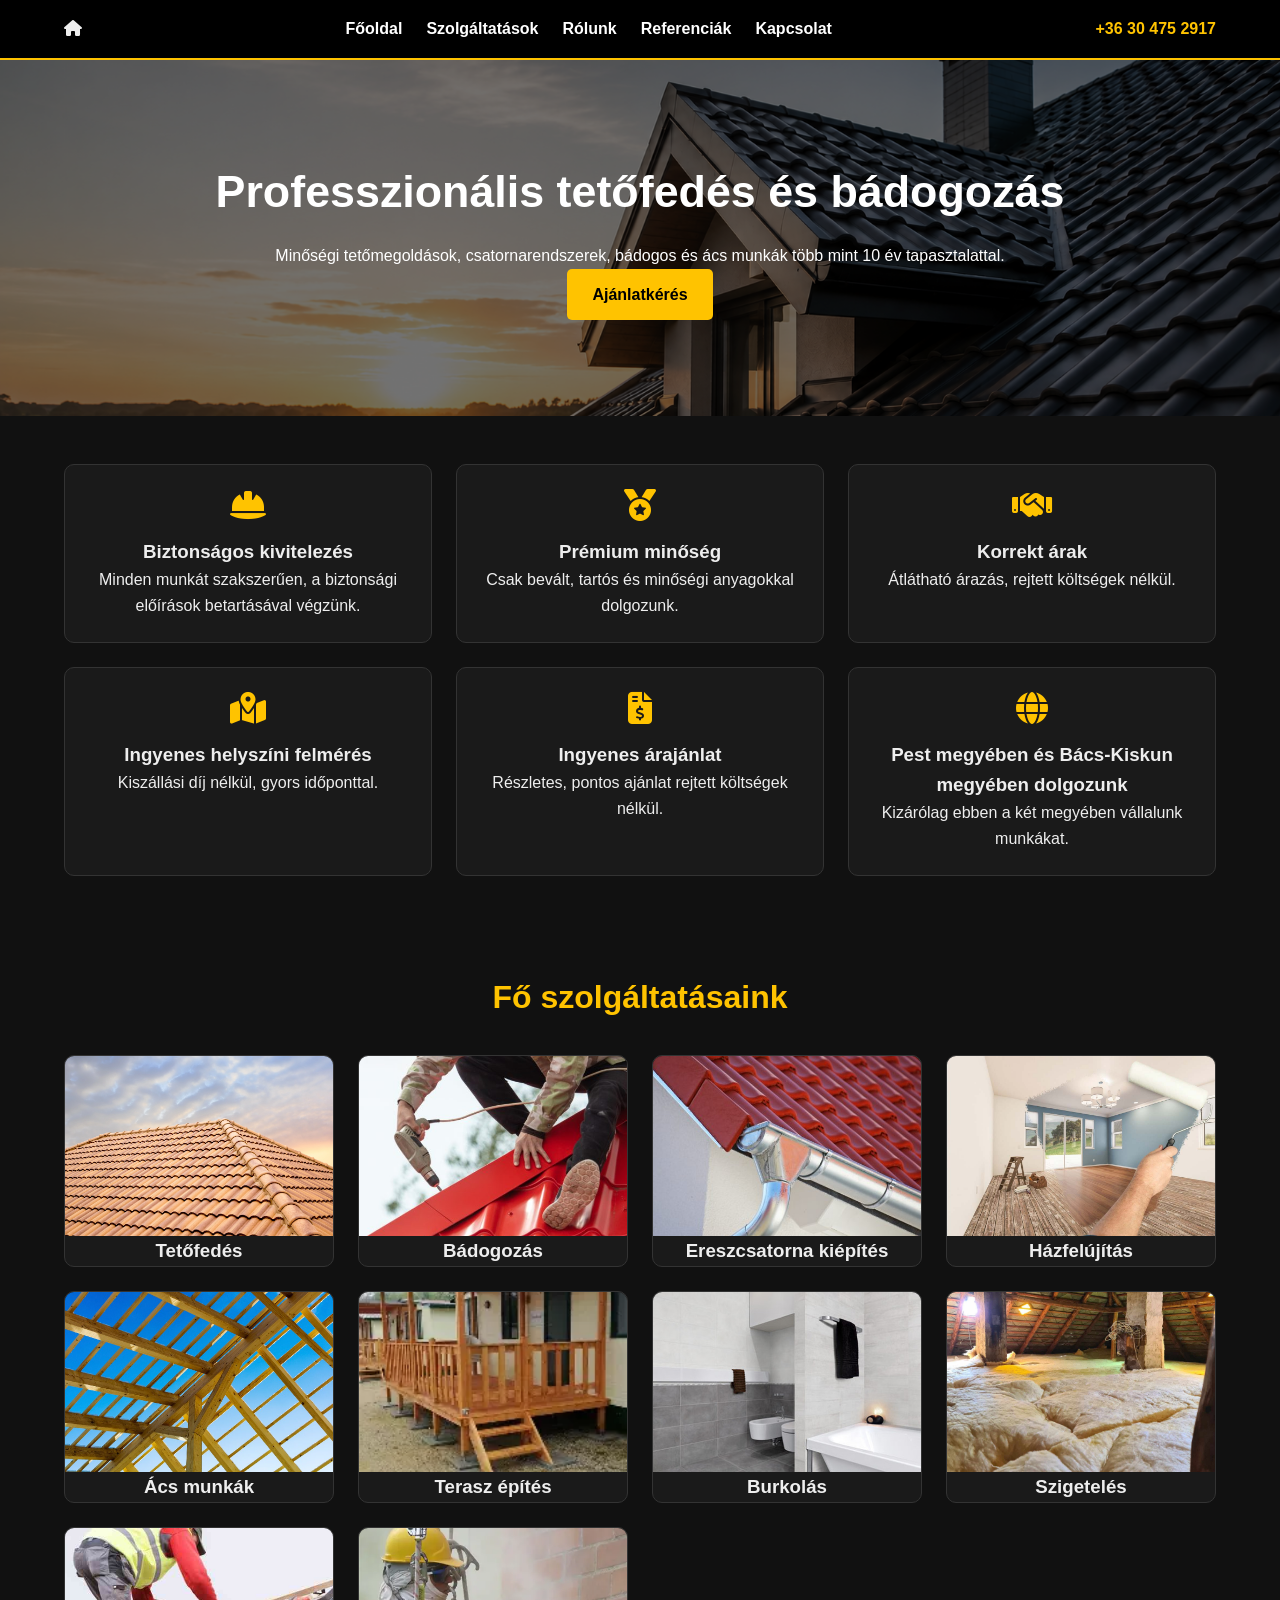
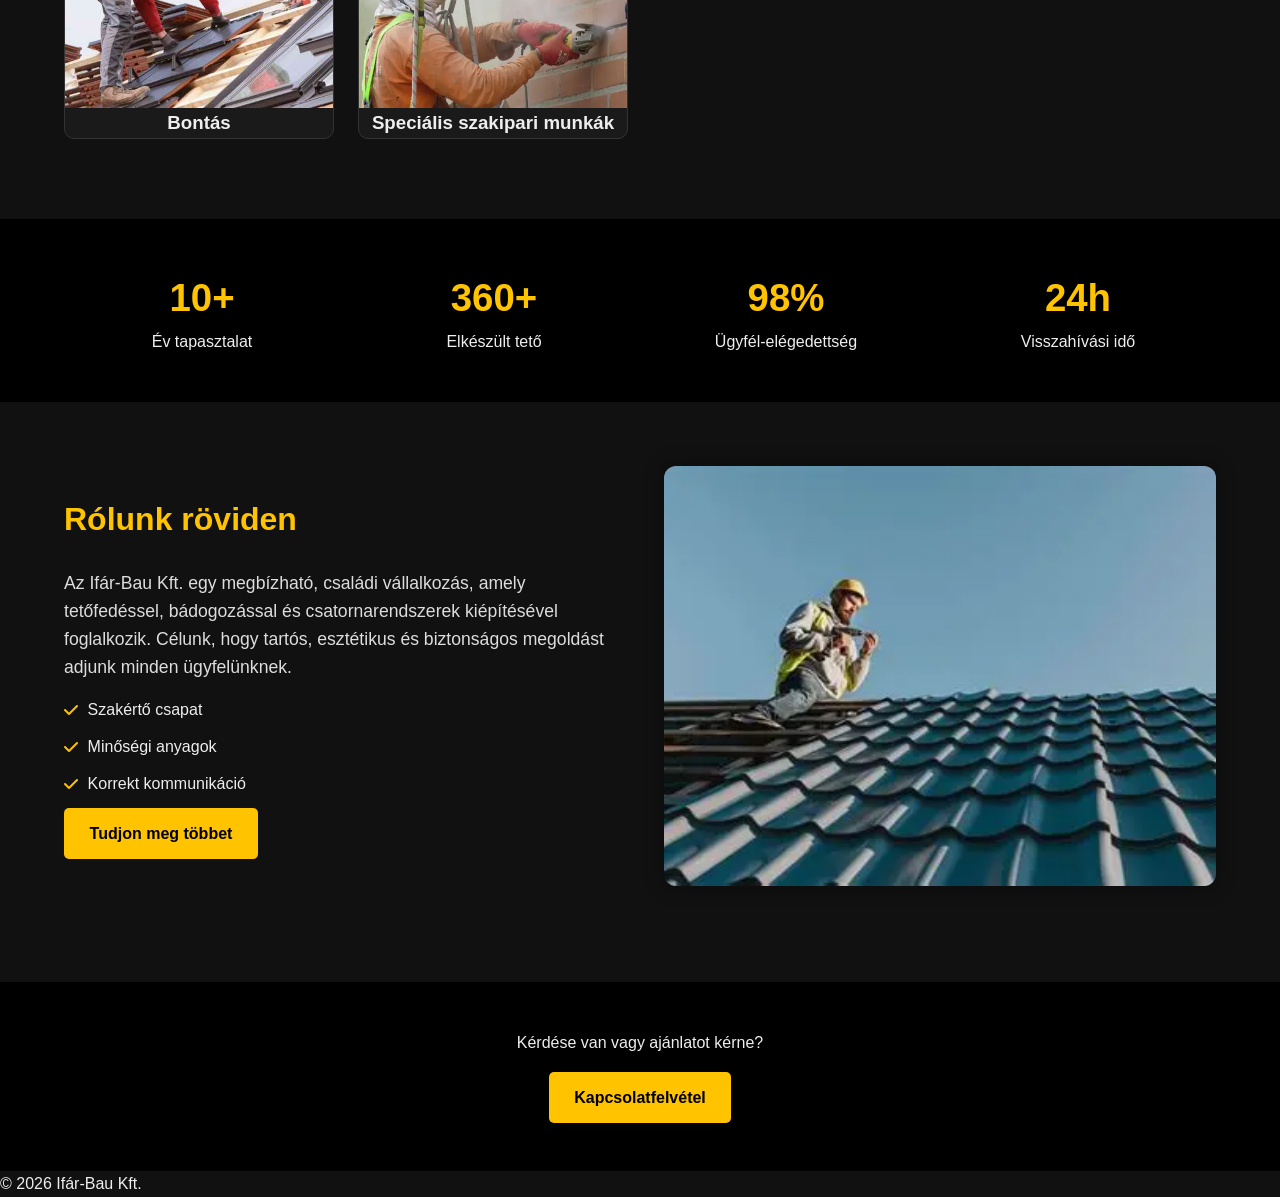
<file: index.html>
<!DOCTYPE html>
<html lang="hu">
<head>
    <meta charset="UTF-8">
    <meta name="viewport" content="width=device-width, initial-scale=1.0">
    <title>Ifár-Bau Kft. – Tetőfedés, bádogozás, csatorna</title>

    <link rel="stylesheet" href="style.css">
    <link rel="stylesheet"
          href="https://cdnjs.cloudflare.com/ajax/libs/font-awesome/6.5.0/css/all.min.css">
</head>
<body>

<header>
    <div class="container nav-inner">
        <a href="index.html" class="logo home-icon">
            <i class="fa-solid fa-house"></i>
        </a>

        <nav>
            <ul>
                <li><a href="index.html">Főoldal</a></li>
                <li><a href="szolgaltatasok.html">Szolgáltatások</a></li>
                <li><a href="rolunk.html">Rólunk</a></li>
                <li><a href="referenciak.html">Referenciák</a></li>
                <li><a href="kapcsolat.html">Kapcsolat</a></li>
            </ul>
        </nav>

        <div class="nav-phone">+36 30 475 2917</div>

        <div class="mobile-menu-btn">
            <i class="fa-solid fa-bars"></i>
        </div>
    </div>
</header>

<main>

    <!-- HERO -->
    <section class="hero" style="background-image:url('Images/Hero/hero.png');">
        <div class="container hero-content">
            <h1>Professzionális tetőfedés és bádogozás</h1>
            <p>Minőségi tetőmegoldások, csatornarendszerek, bádogos és ács munkák több mint 10 év tapasztalattal.</p>
            <a href="kapcsolat.html" class="btn btn-primary">Ajánlatkérés</a>
        </div>
    </section>

    <!-- FŐ ELŐNYÖK -->
    <section class="features">
    <div class="container features-inner">

        <div class="feature-card">
            <i class="fa-solid fa-helmet-safety"></i>
            <h3>Biztonságos kivitelezés</h3>
            <p>Minden munkát szakszerűen, a biztonsági előírások betartásával végzünk.</p>
        </div>

        <div class="feature-card">
            <i class="fa-solid fa-medal"></i>
            <h3>Prémium minőség</h3>
            <p>Csak bevált, tartós és minőségi anyagokkal dolgozunk.</p>
        </div>

        <div class="feature-card">
            <i class="fa-solid fa-handshake"></i>
            <h3>Korrekt árak</h3>
            <p>Átlátható árazás, rejtett költségek nélkül.</p>
        </div>

        <!-- ÚJ 3 KÁRTYA -->
        <div class="feature-card">
            <i class="fa-solid fa-map-location-dot"></i>
            <h3>Ingyenes helyszíni felmérés</h3>
            <p>Kiszállási díj nélkül, gyors időponttal.</p>
        </div>

        <div class="feature-card">
            <i class="fa-solid fa-file-invoice-dollar"></i>
            <h3>Ingyenes árajánlat</h3>
            <p>Részletes, pontos ajánlat rejtett költségek nélkül.</p>
        </div>

        <div class="feature-card">
            <i class="fa-solid fa-globe"></i>
            <h3>Pest megyében és Bács-Kiskun megyében dolgozunk</h3>
            <p>Kizárólag ebben a két megyében vállalunk munkákat.</p>
        </div>

    </div>
</section>

    <!-- SZOLGÁLTATÁSOK -->
    <section class="services">
        <div class="container">
            <h2 class="section-title">Fő szolgáltatásaink</h2>

            <div class="services-grid">

                <div class="service-photo-card">
                    <div class="service-photo" style="background-image:url('Images/Services/tetofedes.jpg');"></div>
                    <h3>Tetőfedés</h3>
                </div>

                <div class="service-photo-card">
                    <div class="service-photo" style="background-image:url('Images/Services/badogozas.jpg');"></div>
                    <h3>Bádogozás</h3>
                </div>

                <div class="service-photo-card">
                    <div class="service-photo" style="background-image:url('Images/Services/csatorna.jpg');"></div>
                    <h3>Ereszcsatorna kiépítés</h3>
                </div>

                <div class="service-photo-card">
                    <div class="service-photo" style="background-image:url('Images/Services/hazfelujitas.jpg');"></div>
                    <h3>Házfelújítás</h3>
                </div>

                <div class="service-photo-card">
                    <div class="service-photo" style="background-image:url('Images/Services/acs.jpg');"></div>
                    <h3>Ács munkák</h3>
                </div>

                <div class="service-photo-card">
                    <div class="service-photo" style="background-image:url('Images/Services/terasz.jpg');"></div>
                    <h3>Terasz építés</h3>
                </div>

                <div class="service-photo-card">
                    <div class="service-photo" style="background-image:url('Images/Services/burkolas.jpg');"></div>
                    <h3>Burkolás</h3>
                </div>

                <div class="service-photo-card">
                    <div class="service-photo" style="background-image:url('Images/Services/szigeteles.jpg');"></div>
                    <h3>Szigetelés</h3>
                </div>

                <div class="service-photo-card">
                    <div class="service-photo" style="background-image:url('Images/Services/bontas.jpg');"></div>
                    <h3>Bontás</h3>
                </div>

                <div class="service-photo-card">
                    <div class="service-photo" style="background-image:url('Images/Services/szakipar.jpg');"></div>
                    <h3>Speciális szakipari munkák</h3>
                </div>

            </div>
        </div>
    </section>

    <!-- STATISZTIKA -->
    <section class="stats">
        <div class="container stats-inner">
            <div class="stat-box"><span class="stat-number">10+</span><p>Év tapasztalat</p></div>
            <div class="stat-box"><span class="stat-number">360+</span><p>Elkészült tető</p></div>
            <div class="stat-box"><span class="stat-number">98%</span><p>Ügyfél‑elégedettség</p></div>
            <div class="stat-box"><span class="stat-number">24h</span><p>Visszahívási idő</p></div>
        </div>
    </section>

    <!-- RÓLUNK -->
    <section class="about-section">
        <div class="container about-grid">

            <div class="about-text">
                <h2>Rólunk röviden</h2>
                <p>
                    Az Ifár‑Bau Kft. egy megbízható, családi vállalkozás, amely tetőfedéssel, bádogozással és
                    csatornarendszerek kiépítésével foglalkozik. Célunk, hogy tartós, esztétikus és biztonságos
                    megoldást adjunk minden ügyfelünknek.
                </p>
                <ul>
                    <li><i class="fa-solid fa-check"></i> Szakértő csapat</li>
                    <li><i class="fa-solid fa-check"></i> Minőségi anyagok</li>
                    <li><i class="fa-solid fa-check"></i> Korrekt kommunikáció</li>
                </ul>
                <a href="rolunk.html" class="btn btn-primary">Tudjon meg többet</a>
            </div>

            <div class="about-image">
                <img src="Images/About/about.jpg" alt="Tetőfedés munka">
            </div>

        </div>
    </section>

</main>

<!-- KAPCSOLAT SÁV -->
<section class="stats">
    <div class="container" style="text-align:center;">
        <p style="margin-bottom:1rem;">Kérdése van vagy ajánlatot kérne?</p>
        <a href="kapcsolat.html" class="btn btn-primary">Kapcsolatfelvétel</a>
    </div>
</section>

<footer>
    © <span id="year"></span> Ifár-Bau Kft.
</footer>

<script>
    document.getElementById("year").textContent = new Date().getFullYear();

    const menuBtn = document.querySelector('.mobile-menu-btn');
    const navMenu = document.querySelector('nav ul');
    menuBtn.addEventListener('click', () => navMenu.classList.toggle('show'));
</script>

</body>
</html>
</file>
<file: style.css>
/* -------------------- */
/* ALAP BEÁLLÍTÁSOK */
/* -------------------- */

* {
    margin: 0;
    padding: 0;
    box-sizing: border-box;
}

body {
    font-family: Arial, sans-serif;
    background: #111;
    color: #eee;
    line-height: 1.6;
}

img {
    max-width: 100%;
    display: block;
}

a {
    text-decoration: none;
    color: inherit;
}

.container {
    width: 90%;
    max-width: 1200px;
    margin: auto;
}

/* -------------------- */
/* NAVIGÁCIÓ */
/* -------------------- */

header {
    background: #000;
    padding: 1rem 0;
    border-bottom: 2px solid #FFC300;
}

.nav-inner {
    display: flex;
    justify-content: space-between;
    align-items: center;
}

/* DESKTOP MENÜ */
nav ul {
    display: flex;
    gap: 1.5rem;
    list-style: none;
}

nav a {
    color: #fff;
    font-weight: bold;
    transition: 0.3s;
}

nav a:hover,
nav a.active {
    color: #FFC300;
}

.nav-phone {
    color: #FFC300;
    font-weight: bold;
}

.mobile-menu-btn {
    display: none;
    font-size: 1.8rem;
    color: #FFC300;
    cursor: pointer;
}

/* -------------------- */
/* HERO */
/* -------------------- */

.hero,
.services-hero {
    background-size: cover;
    background-position: center;
    padding: 6rem 0;
    text-align: center;
    color: #fff;
    position: relative;
}

.hero::after,
.services-hero::after {
    content: "";
    position: absolute;
    inset: 0;
    background: rgba(0,0,0,0.55);
}

.hero-content {
    position: relative;
    z-index: 2;
}

.hero h1,
.services-hero h1 {
    font-size: 2.8rem;
    margin-bottom: 1rem;
}

/* -------------------- */
/* GOMBOK */
/* -------------------- */

.btn-primary {
    background: #FFC300;
    padding: 0.8rem 1.6rem;
    border-radius: 5px;
    color: #000;
    font-weight: bold;
    display: inline-block;
    transition: 0.3s;
}

.btn-primary:hover {
    background: #e6b100;
}

/* -------------------- */
/* FŐ ELŐNYÖK */
/* -------------------- */

.features {
    padding: 3rem 0;
}

.features-inner {
    display: grid;
    grid-template-columns: repeat(3, 1fr);
    gap: 1.5rem;
}

.feature-card {
    background: #1a1a1a;
    padding: 1.5rem;
    border-radius: 10px;
    text-align: center;
    border: 1px solid #333;
    transition: 0.3s;
}

.feature-card i {
    font-size: 2rem;
    color: #FFC300;
    margin-bottom: 1rem;
}

.feature-card:hover {
    transform: translateY(-5px);
    border-color: #FFC300;
}

/* -------------------- */
/* SZOLGÁLTATÁSOK */
/* -------------------- */

.services {
    padding: 3rem 0;
}

.section-title {
    color: #FFC300;
    text-align: center;
    margin-bottom: 2rem;
    font-size: 2rem;
}

.services-grid {
    display: grid;
    grid-template-columns: repeat(4, 1fr);
    gap: 1.5rem;
}

.service-photo-card {
    background: #1a1a1a;
    border-radius: 10px;
    overflow: hidden;
    border: 1px solid #333;
    transition: 0.3s;
    text-align: center;
}

.service-photo-card:hover {
    transform: translateY(-5px);
    border-color: #FFC300;
}

.service-photo {
    width: 100%;
    height: 180px;
    background-size: cover;
    background-position: center;
}

/* -------------------- */
/* RÓLUNK */
/* -------------------- */

.about-section {
    padding: 4rem 0;
}

.about-grid {
    display: grid;
    grid-template-columns: 1fr 1fr;
    gap: 3rem;
    align-items: center;
}

.about-text h2 {
    font-size: 2rem;
    color: #FFC300;
    margin-bottom: 1.5rem;
}

.about-text p {
    font-size: 1.1rem;
    margin-bottom: 1rem;
    color: #ddd;
}

.about-text li {
    list-style: none;
    margin-bottom: 0.7rem;
    display: flex;
    align-items: center;
}

.about-text li i {
    color: #FFC300;
    margin-right: 0.6rem;
}

.about-image img {
    width: 100%;
    height: 420px;
    object-fit: cover;
    border-radius: 12px;
    box-shadow: 0 0 20px rgba(0,0,0,0.4);
}

/* -------------------- */
/* STATISZTIKA */
/* -------------------- */

.stats {
    background: #000;
    padding: 3rem 0;
    margin-top: 2rem;
}

.stats-inner {
    display: grid;
    grid-template-columns: repeat(4, 1fr);
    text-align: center;
    gap: 1rem;
}

.stat-number {
    font-size: 2.4rem;
    color: #FFC300;
    font-weight: bold;
}

/* -------------------- */
/* REFERENCIA GALÉRIA */
/* -------------------- */

.gallery-grid {
    display: grid;
    grid-template-columns: repeat(3, 1fr);
    gap: 1.5rem;
    margin-bottom: 3rem;
}

.gallery-grid img {
    width: 100%;
    height: 260px;
    object-fit: cover;
    object-position: center;
    border-radius: 10px;
    border: 1px solid #333;
    background: #000;
    transition: 0.3s ease;
    box-shadow: 0 0 12px rgba(0,0,0,0.4);
}

.gallery-grid img:hover {
    transform: scale(1.03);
    border-color: #FFC300;
    box-shadow: 0 0 18px rgba(255,195,0,0.25);
}

/* -------------------- */
/* KAPCSOLAT OLDAL */
/* -------------------- */

.contact-wrapper {
    padding: 4rem 0;
}

.contact-grid {
    display: grid;
    grid-template-columns: 1fr 1fr;
    gap: 3rem;
}

.contact-info h2,
.contact-actions h2 {
    color: #FFC300;
    margin-bottom: 1rem;
    font-size: 1.8rem;
}

.contact-info p {
    font-size: 1.1rem;
    margin-bottom: 0.8rem;
    display: flex;
    align-items: center;
    color: #ddd;
}

.contact-info i {
    color: #FFC300;
    margin-right: 0.6rem;
    font-size: 1.2rem;
}

.contact-actions {
    display: flex;
    flex-direction: column;
    gap: 1rem;
}

.contact-btn {
    background: #1a1a1a;
    border: 1px solid #333;
    padding: 1rem 1.5rem;
    border-radius: 10px;
    font-size: 1.1rem;
    color: #fff;
    display: flex;
    align-items: center;
    gap: 0.7rem;
    justify-content: center;
    transition: 0.3s ease;
}

.contact-btn i {
    color: #FFC300;
    font-size: 1.3rem;
}

.contact-btn:hover {
    transform: translateY(-4px);
    border-color: #FFC300;
    box-shadow: 0 0 15px rgba(255,195,0,0.2);
}

/* -------------------- */
/* MOBIL */
/* -------------------- */

@media (max-width: 992px) {

    nav ul {
        display: none;
        flex-direction: column;
        background: #000;
        padding: 1rem;
        position: absolute;
        right: 0;
        top: 70px;
        width: 200px;
        z-index: 9999;
    }

    nav ul.show {
        display: flex;
    }

    .mobile-menu-btn {
        display: block;
    }

    .features-inner,
    .services-grid,
    .stats-inner {
        grid-template-columns: repeat(2, 1fr);
    }

    .about-grid,
    .contact-grid {
        grid-template-columns: 1fr;
        text-align: center;
    }

    .contact-btn {
        width: 100%;
        max-width: 350px;
    }
}

@media (max-width: 600px) {

    .features-inner,
    .services-grid,
    .stats-inner,
    .gallery-grid {
        grid-template-columns: 1fr;
    }

    .gallery-grid img {
        height: 200px;
    }

    .hero h1 {
        font-size: 2rem;
    }

    .about-image img {
        height: 250px;
    }
}
</file>
